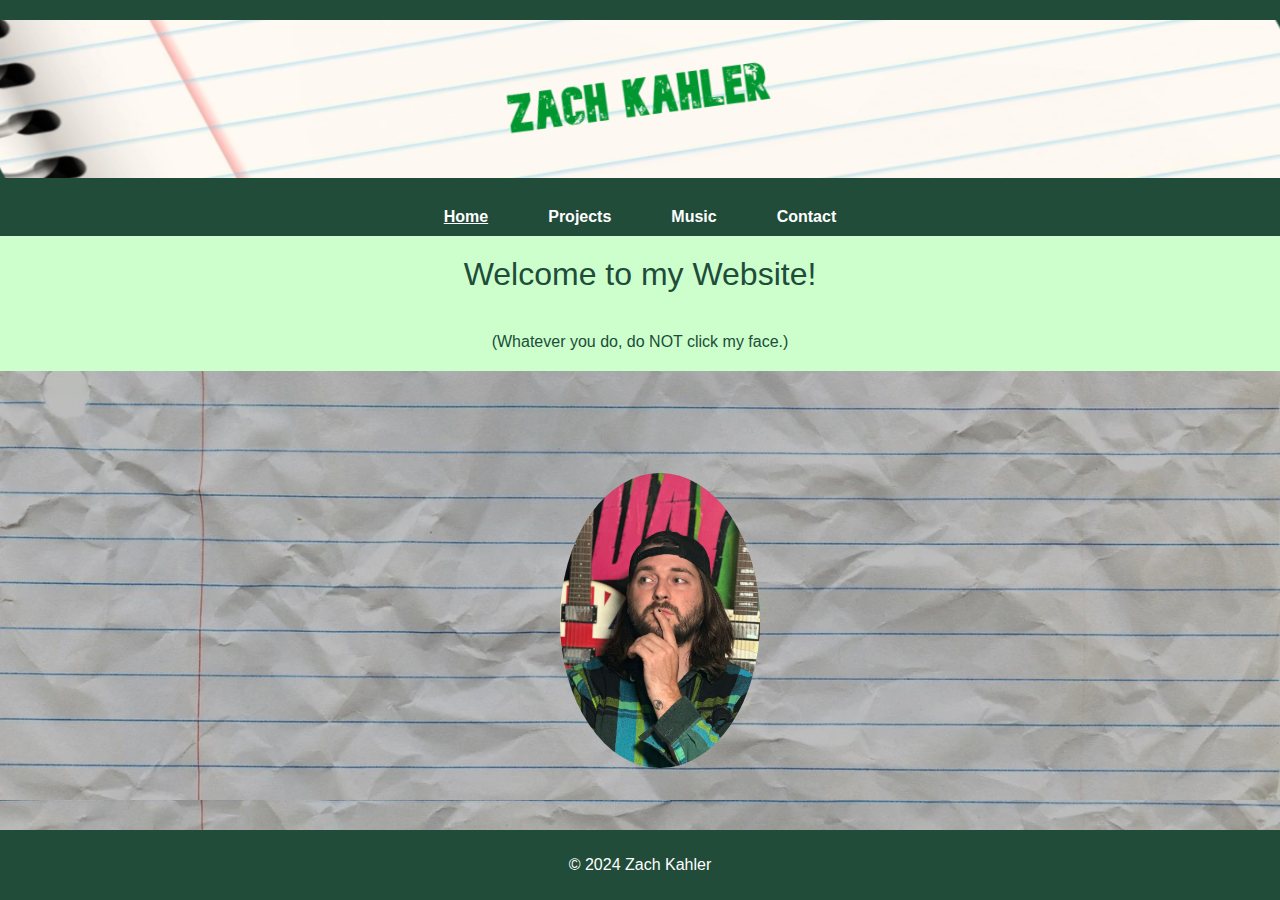
<file: index.html>
<!--
Name: Zach Kahler
Date: 12/5/2024
-->

<!DOCTYPE HTML>
<html lang="en">
<head>
    <title>Portfolio</title>
    <meta charset="utf-8">
    <meta name="viewport" content="width=device-width, initial-scale=1.0">
    <link rel="stylesheet" href="css/styles.css">
</head>
<body style="background-image: url('images/paper_dark.jpg'); background-attachment: fixed; background-size: 100%;">
    <header>
        <a href="index.html"><img src="images/banner2.png" alt="Banner Image"></a>
    </header>
    
    <nav class="nav-menu">
        <div class="menu-icon" id="menu-icon">
            <span></span>
            <span></span>
            <span></span>
        </div>
        <ul id="menu-links">
            <li><a href="index.html"><strong><u>Home</u></strong></a></li>
            <li><a href="projects.html"><strong>Projects</strong></a></li>
            <li><a href="music.html"><strong>Music</strong></a></li>
            <li><a href="contact.html"><strong>Contact</strong></a></li>
        </ul>
    </nav>

    <div class="page-title">Welcome to my Website!</div>
    <div class="page-title-smaller">(Whatever you do, do NOT click my face.)</div>

    <main id="main-section">
        <div class="centered-image">
            <img src="images/zachface.jpg" style="border-radius: 50%;" alt="Zach's Face">
        </div>
    </main>
    <footer>
        <p>&copy; 2024 Zach Kahler</p>
    </footer>
    <script src="js/main.js"></script> 
</body>
</html>
</file>
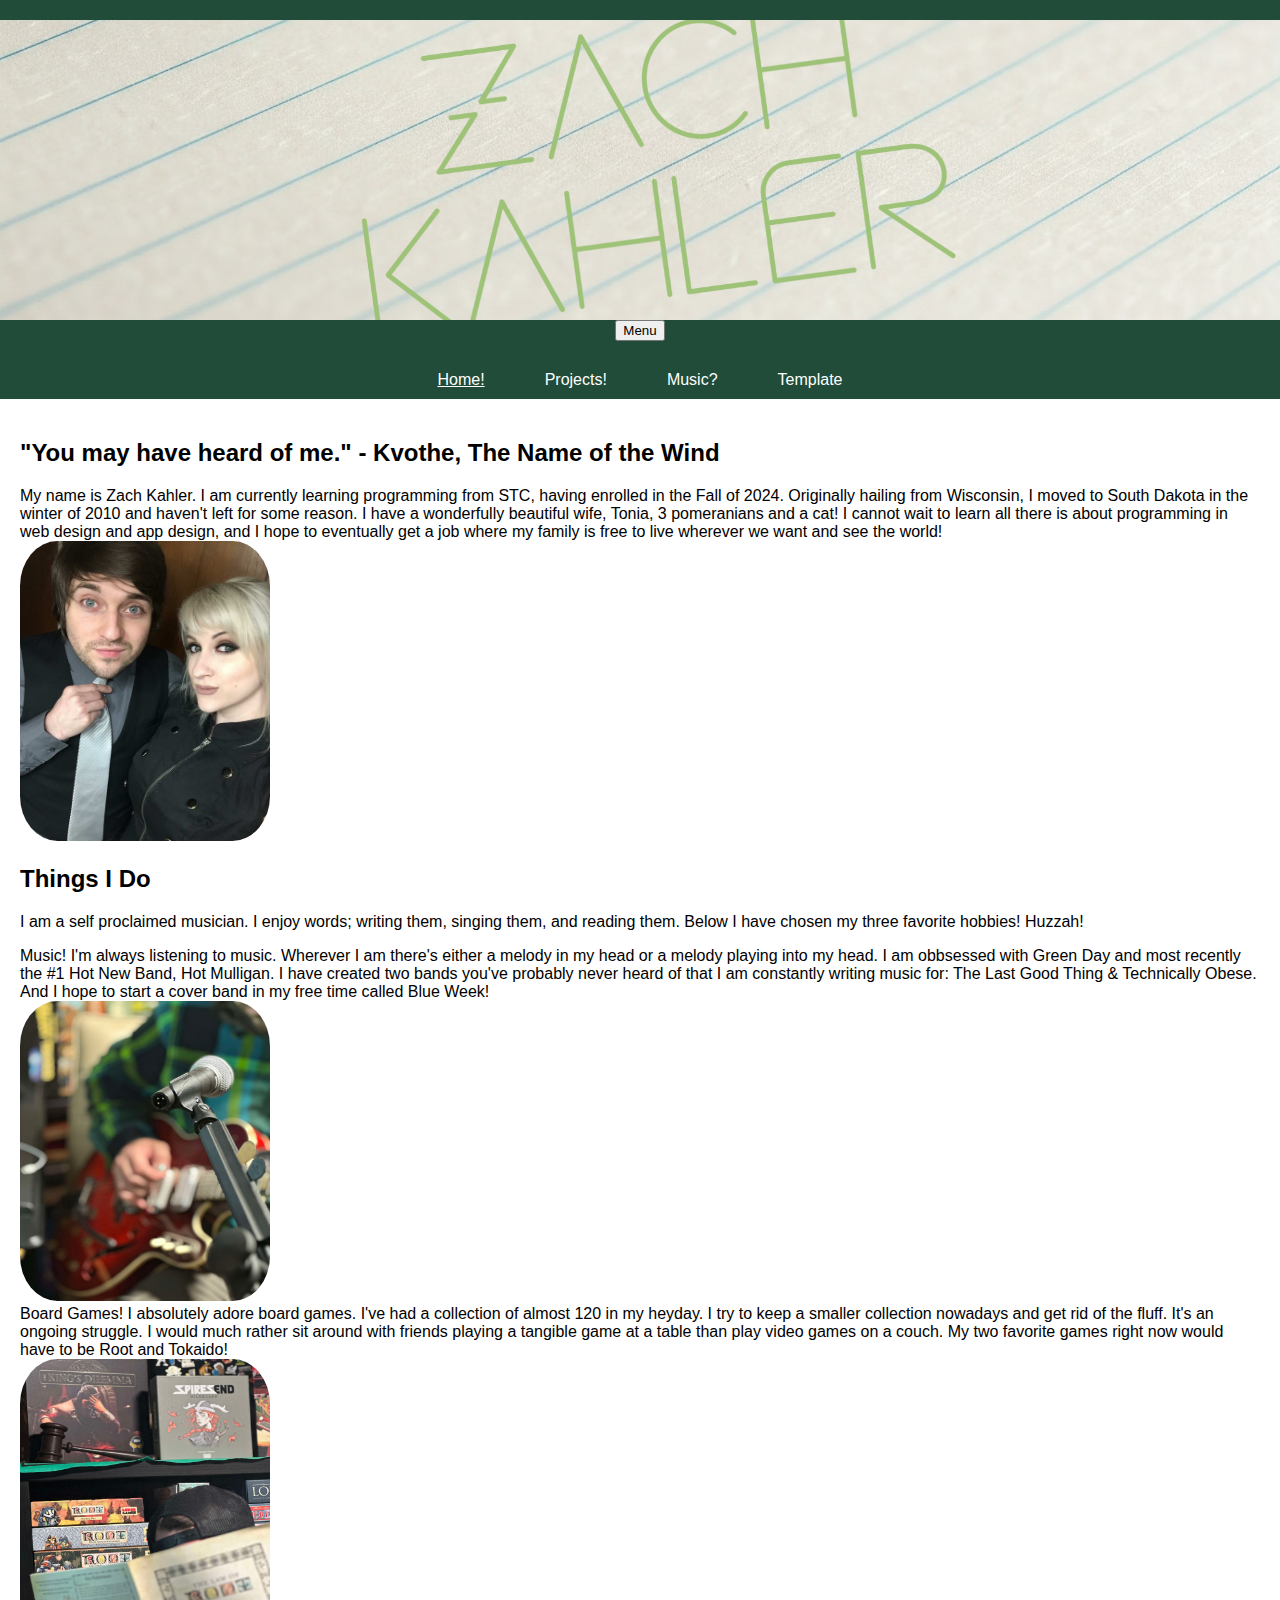
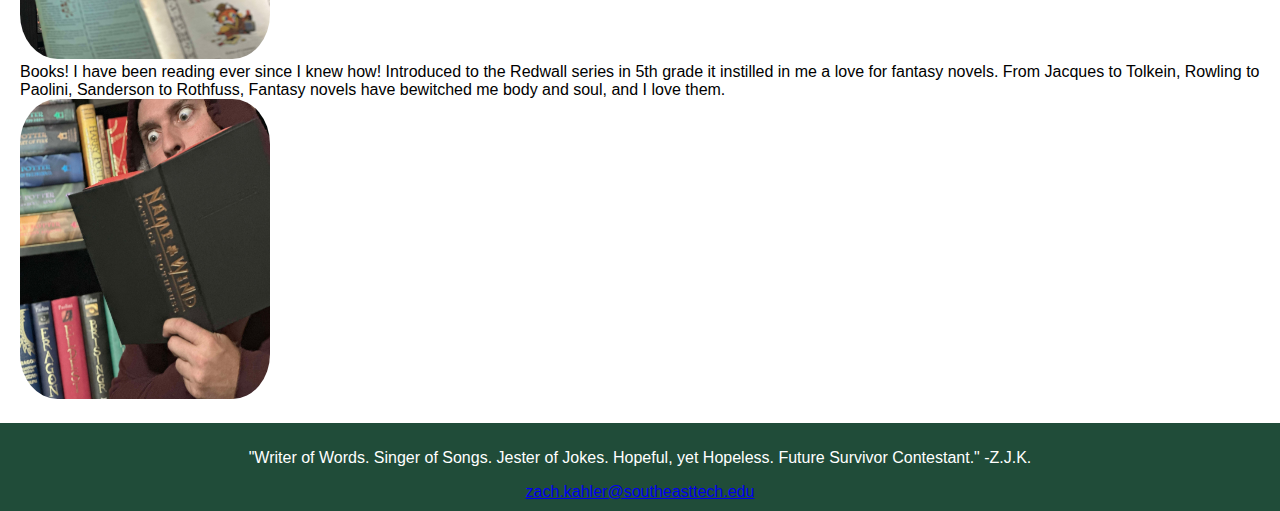
<file: about.html>
<!DOCTYPE HTML>
<!--
    Student Name: Zach Kahler
    File Name: about.html
    Date: 9/25/24
-->
<html lang="en">

<head>
    <title>Zach Kahler: About Me</title>
    <meta name="viewport" content="width=device-width initial-scale=1.0">
    <link rel="stylesheet" href="css/styles.css">
    <script defer src="js/main.js"></script>
</head>

<body>
    <header>
        <a href="index.html"><img src="images/banner.jpg" alt="Paper Title" id="banner-image"></a>
        <button id="menu-button" class="menu-button">Menu</button>
    </header>
    
    <nav id="nav-menu" class="nav-menu">
        <ul>
            <li><a href="index.html"><u>Home!</u></a></li>
            <li><a href="projects.html">Projects!</a></li>
            <li><a href="music.html">Music?</a></li>
            <li><a href="template.html">Template</a></li>
        </ul>
    </nav>
    
    <main>
        <div class = "action">
            <h2>"You may have heard of me." - Kvothe, The Name of the Wind</h2>
        </div>
            <div class = "row">
                <div class="grid-container">
                    <div>
                        My name is Zach Kahler. I am currently learning programming from STC, having enrolled in the Fall of 2024. 
                        Originally hailing from Wisconsin, I moved to South Dakota in the winter of 2010 and haven't left for some reason. I have a wonderfully beautiful wife, Tonia, 3 pomeranians and a cat! 
                        I cannot wait to learn all there is about programming in web design and app design, and I hope to eventually get a job where my family is free to live wherever we want and see the world! 
                
                    </div>
                    <div>
                        <img src="images/zachandtonia.jpg" height = 300 width = 250 style="border-radius: 15%;" alt="Zach & Tonia">
                    </div>
                </div>
            </div>
        <div class = "action">
        <h2>Things I Do</h2>
        </div>
        <div class="row">
            <p>I am a self proclaimed musician. I enjoy words; writing them, singing them, and reading them. Below I have chosen my three favorite hobbies! Huzzah!</p>
        </div>
        <div class = "row">
        <div>
            <div class="grid-container">
                <div>
                    Music! I'm always listening to music. Wherever I am there's either a melody in my head or a melody playing into my head. I am obbsessed with Green Day and most recently
                    the #1 Hot New Band, Hot Mulligan. I have created two bands you've probably never heard of that I am constantly writing music for: 
                    The Last Good Thing & Technically Obese. And I hope to start a cover band in my free time called Blue Week!
                </div>
                <div>
                    <img src="images/music.jpg" height = 300 width = 250 style="border-radius: 15%;" alt="Blurry Zach With Guitar">
                </div>
            </div>
        </div>
        <div class = "row">
            <div class="grid-container">
                <div>
                Board Games! I absolutely adore board games. I've had a collection of almost 120 in my heyday. I try to keep a smaller collection nowadays and get rid of the fluff. 
                It's an ongoing struggle. I would much rather sit around with friends playing a tangible game at a table than play video games on a couch. My two favorite games
                right now would have to be Root and Tokaido!
                </div>
                <div>
                    <img src="images/boardgames.jpg" height = 300 width = 250 style="border-radius: 15%;" alt="Blurry Zach With Board Games">
                </div>
            </div>
        </div>
        <div class = "row"></div>
            <div class="grid-container">
                <div>
                     Books! I have been reading ever since I knew how! Introduced to the Redwall series in 5th grade it instilled in me a love for fantasy novels. From Jacques to Tolkein, Rowling to Paolini, Sanderson to Rothfuss, 
                     Fantasy novels have bewitched me body and soul, and I love them.  
                </div>
                <div>
                    <img src="images/reading.jpg" height = 300 width = 250 style="border-radius: 15%;" alt="Blurry Zach With Books">
                </div>
            </div>
        </div>
    </main>
    <footer>
        <p>"Writer of Words. Singer of Songs. Jester of Jokes. Hopeful, yet Hopeless. Future Survivor Contestant." -Z.J.K.</p>
        <a href="mailto:zach.kahler@southeasttech.edu">zach.kahler@southeasttech.edu</a>
    </footer>
</body>

</html>
</file>
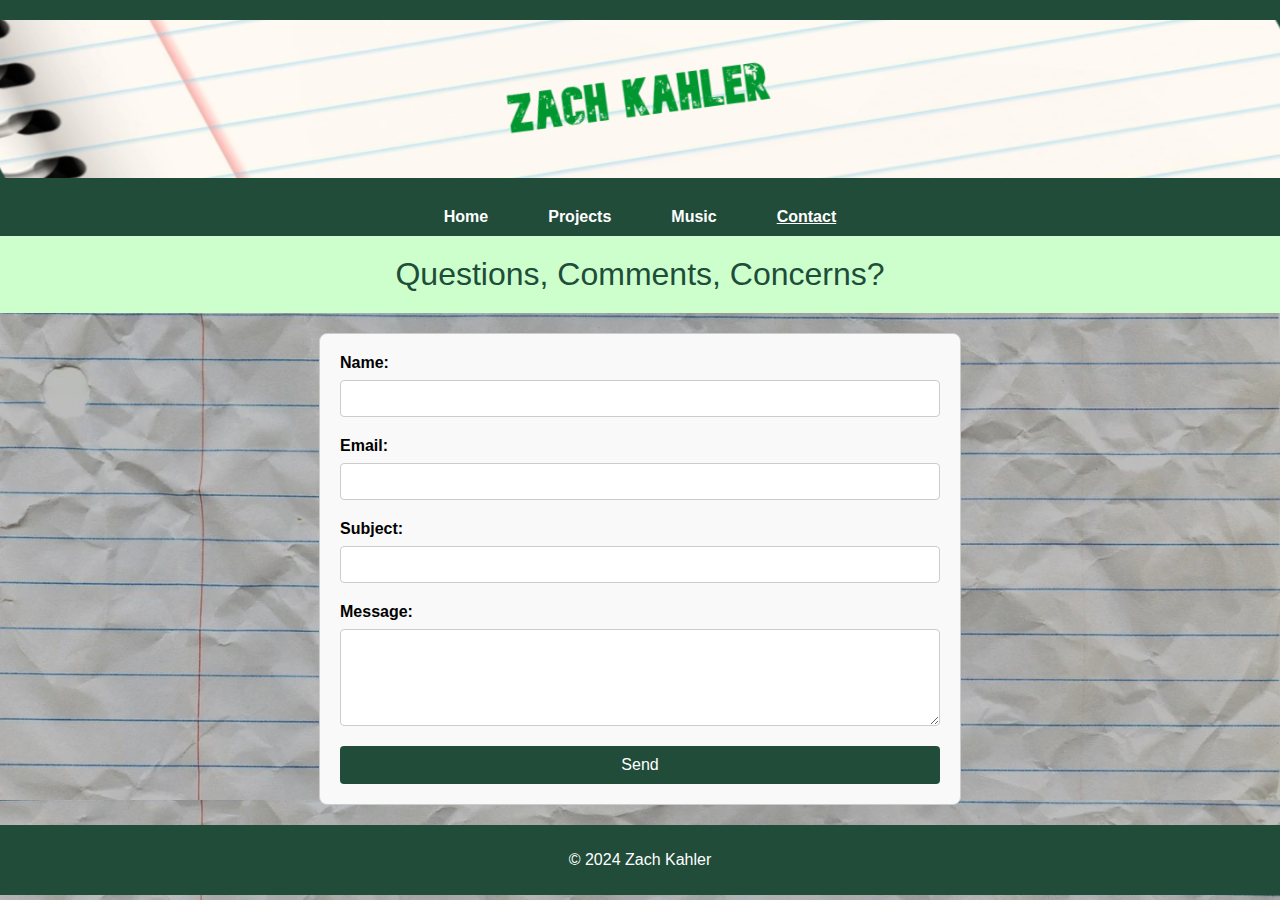
<file: contact.html>
<!--
Name: Zach Kahler
Date: 12/5/2024
-->

<!DOCTYPE HTML>
<html lang="en">
<head>
    <title>Contact</title>
    <meta charset="utf-8">
    <meta name="viewport" content="width=device-width, initial-scale=1.0">
    <link rel="stylesheet" href="css/styles.css">
    <script defer src="js/main.js"></script>

</head>
<body style="background-image: url('images/paper_dark.jpg'); background-attachment: fixed; background-size: 100%;">
    <header>
        <a href="index.html"><img src="images/banner2.png" alt="Banner Image"></a>
    </header>
    
    <nav class="nav-menu">
        <div class="menu-icon" id="menu-icon">
            <span></span>
            <span></span>
            <span></span>
        </div>
        <ul id="menu-links">
            <li><a href="index.html"><strong>Home</strong></a></li>
            <li><a href="projects.html"><strong>Projects</strong></a></li>
            <li><a href="music.html"><strong>Music</strong></a></li>
            <li><a href="contact.html"><strong><u>Contact</u></strong></a></li>
        </ul>
    </nav>

    <div class="page-title">Questions, Comments, Concerns?</div>
    <main>
       
        <form id="contact-form" action="mailto:zach.kahler@southeasttech.edu" method="POST" enctype="multipart/form-data">
            <label for="name">Name:</label>
            <input type="text" id="name" name="name" required>

            <label for="email">Email:</label>
            <input type="email" id="email" name="email" required>

            <label for="subject">Subject:</label>
            <input type="text" id="subject" name="subject" required>

            <label for="message">Message:</label>
            <textarea id="message" name="message" rows="5" required></textarea>

            <button type="submit">Send</button>
        </form>
    </main>
    <footer>
        <p>&copy; 2024 Zach Kahler</p>
    </footer>
</body>
</html>
</file>
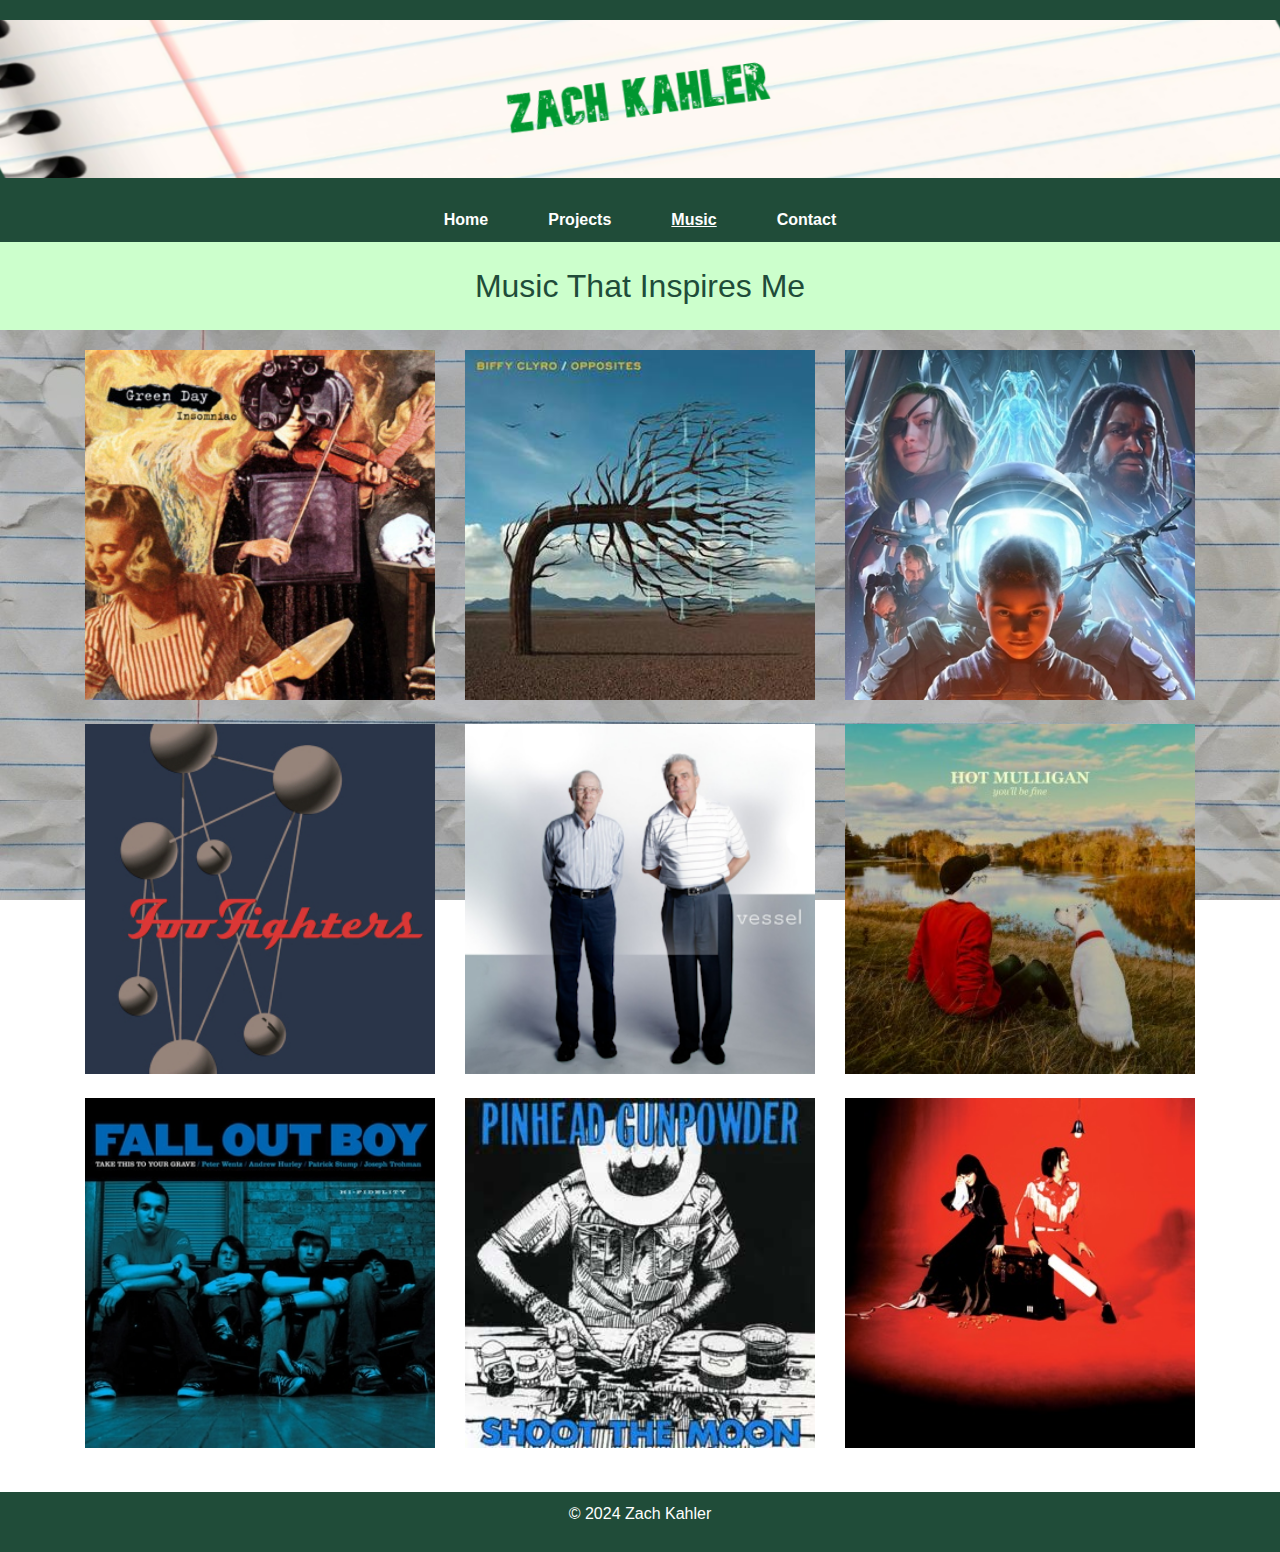
<file: music.html>
<!--
Name: Zach Kahler
Date: 12/5/2024
-->

<!DOCTYPE HTML>
<html lang="en">
<head>
    <title>Music</title>
    <meta charset="utf-8">
    <meta name="viewport" content="width=device-width, initial-scale=1.0">
    <link href="https://stackpath.bootstrapcdn.com/bootstrap/4.3.1/css/bootstrap.min.css" rel="stylesheet">
    <link rel="stylesheet" href="css/styles.css">
    <script defer src="js/main.js"></script>
    
</head>
<body style="background-image: url('images/paper_dark.jpg'); background-attachment: fixed; background-size: 100%;">
    <header>
        <a href="index.html"><img src="images/banner2.png" alt="Banner Image"></a>
    </header>

    <nav class="nav-menu">
        <div class="menu-icon" id="menu-icon">
            <span></span>
            <span></span>
            <span></span>
        </div>
        <ul id="menu-links">
            <li><a href="index.html"><strong>Home</strong></a></li>
            <li><a href="projects.html"><strong>Projects</strong></a></li>
            <li><a href="music.html"><strong><u>Music</u></strong></a></li>
            <li><a href="contact.html"><strong>Contact</strong></a></li>
        </ul>
    </nav>

    <div class="page-title">Music That Inspires Me</div>

    <main class="container">
        <div class="row">
            <div class="col-lg-4 col-md-6 col-sm-12 mb-4">
                <div class="image-container">
                    <img src="images/GD.jpg" class="img-fluid" alt="Green Day">
                    <div class="overlay">
                        <p><strong>Release Date:</strong> October 10, 1995</p>
                        <p><strong>About the Album:</strong> Insomniac is Green Day's fourth studio album. Recorded at Hyde Street Studios in San Francisco, it features a heavier sound compared to "Dookie". The lyrics explore themes like alienation, anxiety, and drug use. Despite its darker tone, it was certified 2x Platinum.</p>
                        <p><strong>Fun Fact:</strong> Insomniac was initially going to be titled "Jesus Christ Supermarket," but the band decided to change it. Billie Joe Armstrong has expressed regret over the change.</p>
                    </div>
                        
                </div>
            </div>
            <div class="col-lg-4 col-md-6 col-sm-12 mb-4">
                <div class="image-container">
                    <img src="images/BC.jpg" class="img-fluid" alt="Biffy Clyro">
                    <div class="overlay">
                        <p><strong>Release Date:</strong> January 28, 2013</p>
                        <p><strong>About the Album:</strong> Opposites is the sixth studio album by Scottish alternative rock band Biffy Clyro. It is a double album, originally announced as two separate albums titled The Land at the End of Our Toes and The Sand at the Core of Our Bones, which later became the names of the individual discs.</p>
                        <p><strong>Fun Fact:</strong> The album debuted at number one on the UK Albums Chart, making it Biffy Clyro's first number one album.</p>
                    </div>
                </div>
            </div>
            <div class="col-lg-4 col-md-6 col-sm-12 mb-4">
                <div class="image-container">
                    <img src="images/CC.jpg" class="img-fluid" alt="Coheed and Cambria">
                    <div class="overlay">
                        <p><strong>Release Date:</strong> June 24, 2022</p>
                        <p><strong>About the Album:</strong> Vaxis - Act II: A Window of the Waking Mind is the tenth studio album by Coheed and Cambria. Like most of their albums, it's a concept album that continues the Amory Wars storyline.</p>
                        <p><strong>Fun Fact:</strong> The album features a song called "The Liars Club", which was inspired by the murder of George Floyd and the subsequent social justice movements. The song explores themes of truth, deception, and the impact of such events on society.</p>
                    </div>
                </div>
            </div>
            <div class="col-lg-4 col-md-6 col-sm-12 mb-4">
                <div class="image-container">
                    <img src="images/FF.jpg" class="img-fluid" alt="Foo Fighters">
                    <div class="overlay">
                        <p><strong>Release Date:</strong> May 20, 1997</p>
                        <p><strong>About the Album:</strong> The Colour and the Shape is the second studio album by the Foo Fighters, marking the first time the band recorded as a full group. </p>
                        <p><strong>Fun Fact:</strong> The album title came from an inside joke about the band's tour manager's quirky shopping habits. He would buy random items just because he liked their color and shape, which inspired the name.</p>
                    </div>
                </div>
            </div>
            <div class="col-lg-4 col-md-6 col-sm-12 mb-4">
                <div class="image-container">
                    <img src="images/TOP.png" class="img-fluid" alt="Twenty One Pilots">
                    <div class="overlay">
                        <p><strong>Release Date:</strong> January 8, 2013</p>
                        <p><strong>About the Album:</strong> Vessel is the third studio album by Twenty One Pilots and their first release under the label Fueled by Ramen. It features a mix of genres including alternative hip hop, electropop, indie pop, rap rock, and electronica.</p>
                        <p><strong>Fun Fact:</strong> Vessel is notable for having all of its tracks certified at least Gold by the RIAA, making Twenty One Pilots the first group or artist to achieve this feat with two separate albums. The album cover features the paternal grandfathers of band members Tyler Joseph and Josh Dun.</p>
                    </div>
                </div>
            </div>
            <div class="col-lg-4 col-md-6 col-sm-12 mb-4">
                <div class="image-container">
                    <img src="images/HM.jpg" class="img-fluid" alt="Hot Mulligan">
                    <div class="overlay">
                        <p><strong>Release Date:</strong> March 6, 2020</p>
                        <p><strong>About the Album:</strong> "You'll Be Fine" is the second studio album by the American emo band Hot Mulligan. It was released through No Sleep Records and features a mix of emo and pop punk styles.</p>
                        <p><strong>Fun Fact:</strong> Did you know that the album's title, "You'll Be Fine," is stylized in all lowercase letters? It's a small but unique detail that adds to the band's quirky style.</p>
                    </div>
                </div>
            </div>
            <div class="col-lg-4 col-md-6 col-sm-12 mb-4">
                <div class="image-container">
                    <img src="images/FOB.jpg" class="img-fluid" alt="Fall Out Boy">
                    <div class="overlay">
                        <p><strong>Release Date:</strong> May 6, 2003</p>
                        <p><strong>About the Album:</strong> This is the debut studio album by American rock band Fall Out Boy. It was released through the independent label Fueled by Ramen. The album features a mix of pop-punk and emo genres.</p>
                        <p><strong>Fun Fact:</strong> The album's title comes from a line in the song "The Patron Saint of Liars and Fakes"? The line goes, "Take this to your grave, and I'll take it to mine." Also, the band recorded the album in a bit of a rush, living on a stranger's floor and running out of money halfway through the recording process!</p>
                    </div>
                </div>
            </div>
            <div class="col-lg-4 col-md-6 col-sm-12 mb-4">
                <div class="image-container">
                    <img src="images/PHGP.jpg" class="img-fluid" alt="Pinhead Gunpowder">
                    <div class="overlay">
                        <p><strong>Release Date:</strong> March 30, 1999</p>
                        <p><strong>About the Album:</strong> "Shoot the Moon" is the fourth EP by the American punk rock band Pinhead Gunpowder. It was recorded in October 1998 in Billie Joe Armstrong's basement in Berkeley, California, and produced by Billie Joe Armstrong himself. The EP features seven tracks with a total length of 11:57.</p>
                        <p><strong>Fun Fact:</strong> The EP was re-released on vinyl in 2022 by 1, 2, 3, 4 Go! Records, which included two additional tracks, "Sudsing Agents" and "El Lasso Grappo."</p>
                    </div>
                </div>
            </div>
            <div class="col-lg-4 col-md-6 col-sm-12 mb-4">
                <div class="image-container">
                    <img src="images/WS.jpg" class="img-fluid" alt="The White Stripes">
                    <div class="overlay">
                        <p><strong>Release Date:</strong> April 1, 2003</p>
                        <p><strong>About the Album:</strong> "Elephant" is the fourth studio album by the American rock duo The White Stripes. It was produced by the band's guitarist and lead vocalist Jack White1. The album continues their "back-to-basics" approach seen in their previous album.</p>
                        <p><strong>Fun Fact:</strong> Jack White produced the album using antiquated equipment, including an eight-track tape machine and various gear no more recent than 1963. He did not use computers during the writing, recording, or production of the album.</p>
                    </div>
                </div>
            </div>
        </div>
    </main>

    <footer>
        <p>&copy; 2024 Zach Kahler</p>
    </footer>

    <script src="https://code.jquery.com/jquery-3.3.1.slim.min.js"></script>
    <script src="https://cdnjs.cloudflare.com/ajax/libs/popper.js/1.14.7/umd/popper.min.js"></script>
    <script src="https://stackpath.bootstrapcdn.com/bootstrap/4.3.1/js/bootstrap.min.js"></script>
</body>
</html>
</file>
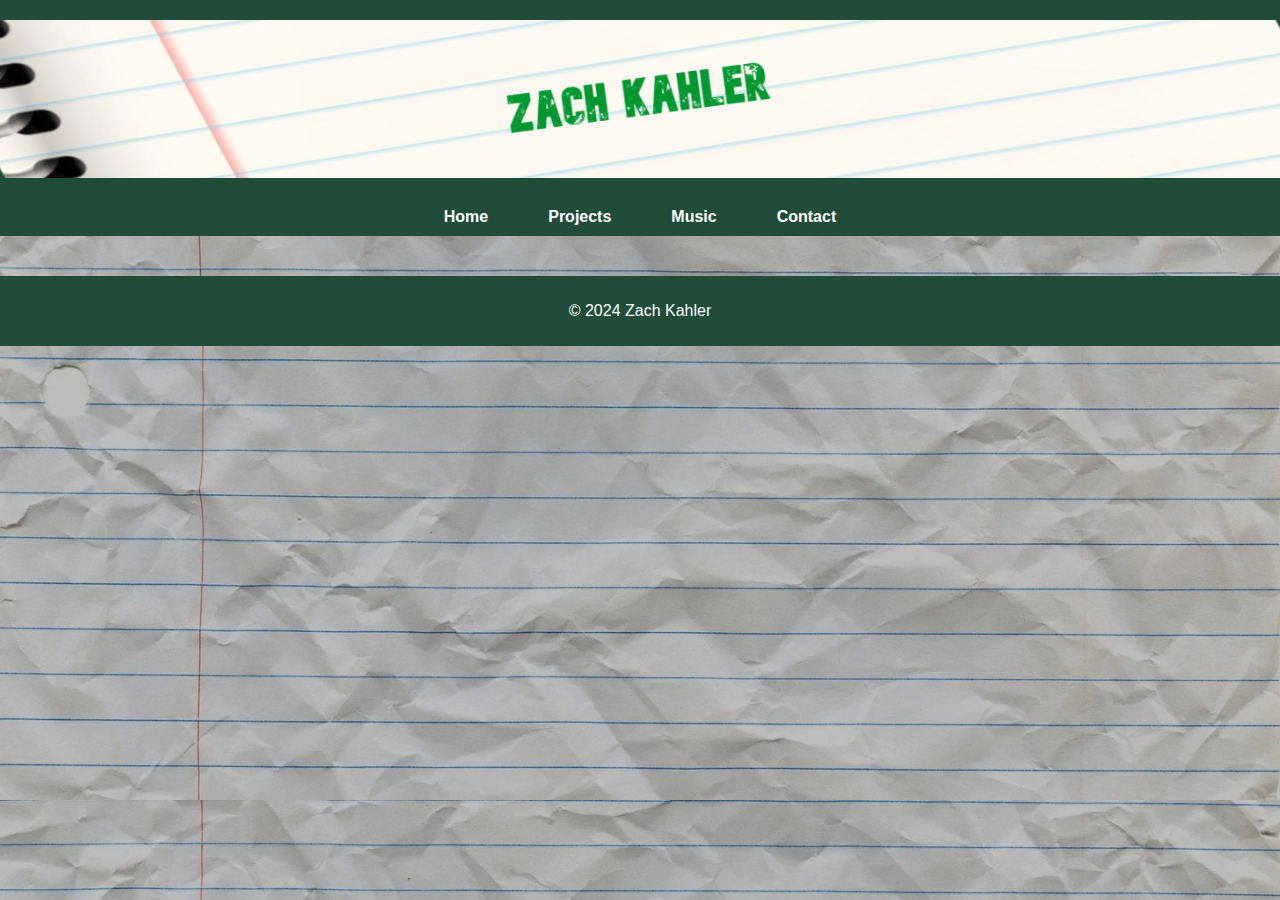
<file: template.html>
<!--
Name: Zach Kahler
Date: 12/5/2024
-->

<!DOCTYPE HTML>
<html lang="en">
<head>
    <title>My Website</title>
    <meta charset="utf-8">
    <meta name="viewport" content="width=device-width, initial-scale=1.0">
    <link rel="stylesheet" href="css/styles.css">
    <script defer src="js/main.js"></script>
</head>
<body style="background-image: url('images/paper_dark.jpg'); background-attachment: fixed; background-size: 100%;">
    <header>
        <a href="index.html"><img src="images/banner2.png" alt="Banner Image"></a>
    </header>
    <nav class="nav-menu">
        <div class="menu-icon" id="menu-icon">
            <span></span>
            <span></span>
            <span></span>
        </div>
        <ul id="menu-links">
            <li><a href="index.html"><strong>Home</strong></a></li>
            <li><a href="projects.html"><strong>Projects</strong></a></li>
            <li><a href="music.html"><strong>Music</strong></a></li>
            <li><a href="contact.html"><strong>Contact</strong></a></li>
        </ul>
    </nav>

    <main> 
        <!-- Your content goes here -->
    </main>

    <footer>
        <p>&copy; 2024 Zach Kahler</p>
    </footer>
</body>
</html>
</file>
<file: css/styles.css>
/*
Name: Zach Kahler
Date: 12/5/2024
*/

/* Reset */
body, header, nav, main, footer, ul, li {
    margin: 0;
    padding: 0;
    list-style: none;
}

body {
    font-family: Arial, sans-serif;
    height: 100vh;
    display: flex;
    flex-direction: column;
}

header {
    text-align: center;
    background-color: #204c39;
    color: #fff;
    padding: 20px 0;
}

header img {
    width: 100%;
    height: auto;
    display: block;
    max-height: 300px;
    object-fit: cover;
}

.nav-menu {
    display: flex;
    justify-content: center;
    background-color: #204c39;
    padding: 10px 0;
    position: relative;
}

.nav-menu ul {
    display: flex;
    list-style: none;
    padding: 0;
    margin: 0;
}

.nav-menu li {
    margin: 0 10px;
}

.nav-menu a {
    text-decoration: none;
    color: #ffffff;
    padding: 10px 20px;
    transition: background-color 0.3s ease, font-size 0.3s ease;
}

.nav-menu a:hover {
    background-color: #1e663a;
    font-size: 17px;
}

.page-title, .page-title-smaller {
    text-align: center;
    color: #204c39;
    padding: 20px 0;
    font-size: 2em;
    background-color: #ccffcc;
}

.page-title-smaller {
    font-size: 1em;
}

.menu-icon {
    display: none;
    flex-direction: column;
    justify-content: center;
    align-items: center;
    cursor: pointer;
    padding: 10px;
}

.menu-icon span {
    display: block;
    width: 25px;
    height: 3px;
    background-color: #fff;
    margin: 4px 0;
    transition: 0.4s;
}

@media (max-width: 768px) {
    .nav-menu ul {
        flex-direction: column;
        align-items: center;
        display: none;
        background-color: #204c39;
        width: 100%;
        position: absolute;
        top: 100%;
        left: 0;
        z-index: 999;
    }

    .nav-menu ul.active {
        display: flex;
    }

    .menu-icon {
        display: flex;
    }
}

main#main-section {
    transition: background 1s ease;
    flex-grow: 1;
    position: relative;
    overflow: hidden;
}

.centered-image {
    position: absolute;
}

.centered-image img {
    position: absolute;
    cursor: pointer;
    width: 200px;
    border-radius: 50%;
}

#hero {
    text-align: center;
    padding: 20px;
    background-color: #e0e0e0;
}

#hero img {
    max-width: 100%;
    height: auto;
}

main {
    padding: 20px;
}

.grid {
    display: grid;
    grid-template-columns: 1fr;
    gap: 20px;
}

@media (min-width: 769px) {
    .grid {
        grid-template-columns: repeat(2, 1fr);
        grid-template-rows: auto;
        gap: 20px;
    }
}

section {
    grid-column: 1 / -1;
}

figure {
    max-width: 100%;
    width: auto;
    margin: auto;
    padding: 10px;
    box-sizing: border-box;
}

figure img,
figure video {
    width: 100%;
    height: auto;
    border-radius: 8px;
}

figcaption {
    text-align: center;
    background-color: #204c39;
    color: #fff;
    padding: 10px;
}

footer {
    text-align: center;
    background-color: #204c39;
    color: #fff;
    padding: 10px 0;
}

.image-container {
    position: relative;
    width: 100%;
    padding-bottom: 100%;
}

.image-container img {
    position: absolute;
    width: 100%;
    height: 100%;
    object-fit: cover;
    top: 0;
    left: 0;
}

.overlay {
    position: absolute;
    bottom: 0;
    background: rgba(0, 0, 0, 0.5);
    color: #ffffff;
    width: 100%;
    text-align: left;
    opacity: 0;
    padding: 10px;
    transition: opacity 0.3s ease;
}

.image-container:hover .overlay {
    opacity: 1;
}

@keyframes spin {
    from { transform: rotate(0deg); }
    to { transform: rotate(360deg); }
}

.spin-animation {
    animation: spin 2s linear infinite;
}

@keyframes rainbow {
    0% { background-position: 0% 50%; }
    50% { background-position: 100% 50%; }
    100% { background-position: 0% 50%; }
}

.rainbow-gradient {
    animation: rainbow 5s linear infinite;
    background: linear-gradient(270deg, #ff0000, #ffff00, #00ff00, #0000ff, #ff00ff, #ff0000);
    background-size: 1200% 1200%;
    opacity: 80%;
}

.bouncing-image img {
    position: relative;
    width: 300px;
    border-radius: 50%;
    cursor: pointer;
}

form {
    display: flex;
    flex-direction: column;
    max-width: 600px;
    margin: 0 auto;
    padding: 20px;
    background-color: #f9f9f9;
    border: 1px solid #ccc;
    border-radius: 8px;
}

form label {
    margin-bottom: 8px;
    font-weight: bold;
}

form input, form textarea {
    margin-bottom: 20px;
    padding: 10px;
    border: 1px solid #ccc;
    border-radius: 4px;
}

form button {
    padding: 10px;
    background-color: #204c39;
    color: #fff;
    border: none;
    border-radius: 4px;
    cursor: pointer;
    font-size: 16px;
}

form button:hover {
    background-color: #1e663a;
}

@media (max-width: 768px) {
    .nav-menu ul {
        flex-direction: column;
        align-items: center;
    }

    .nav-menu li {
        margin: 10px 0;
    }

    .nav-menu a {
        padding: 10px 0;
    }

    .page-title {
        margin-top: 10px;
        font-size: 1.5em;
    }

    .page-title-smaller {
        margin-top: 10px;
        font-size: 1em;
    }

    .centered-image {
        margin-top: 10px;
    }

    .centered-image img {
        width: 100px;
    }

    form {
        padding: 10px;
        border-radius: 4px;
    }

    form label {
        margin-bottom: 5px;
    }

    form input, form textarea {
        margin-bottom: 10px;
        padding: 8px;
    }

    form button {
        padding: 8px;
        font-size: 14px;
    }

    figure img,
    figure video {
        width: 100%;
        height: auto;
    }

    figure {
        padding: 5px;
        border-radius: 4px;
    }

    figcaption {
        margin-top: 5px;
    }
}
</file>
